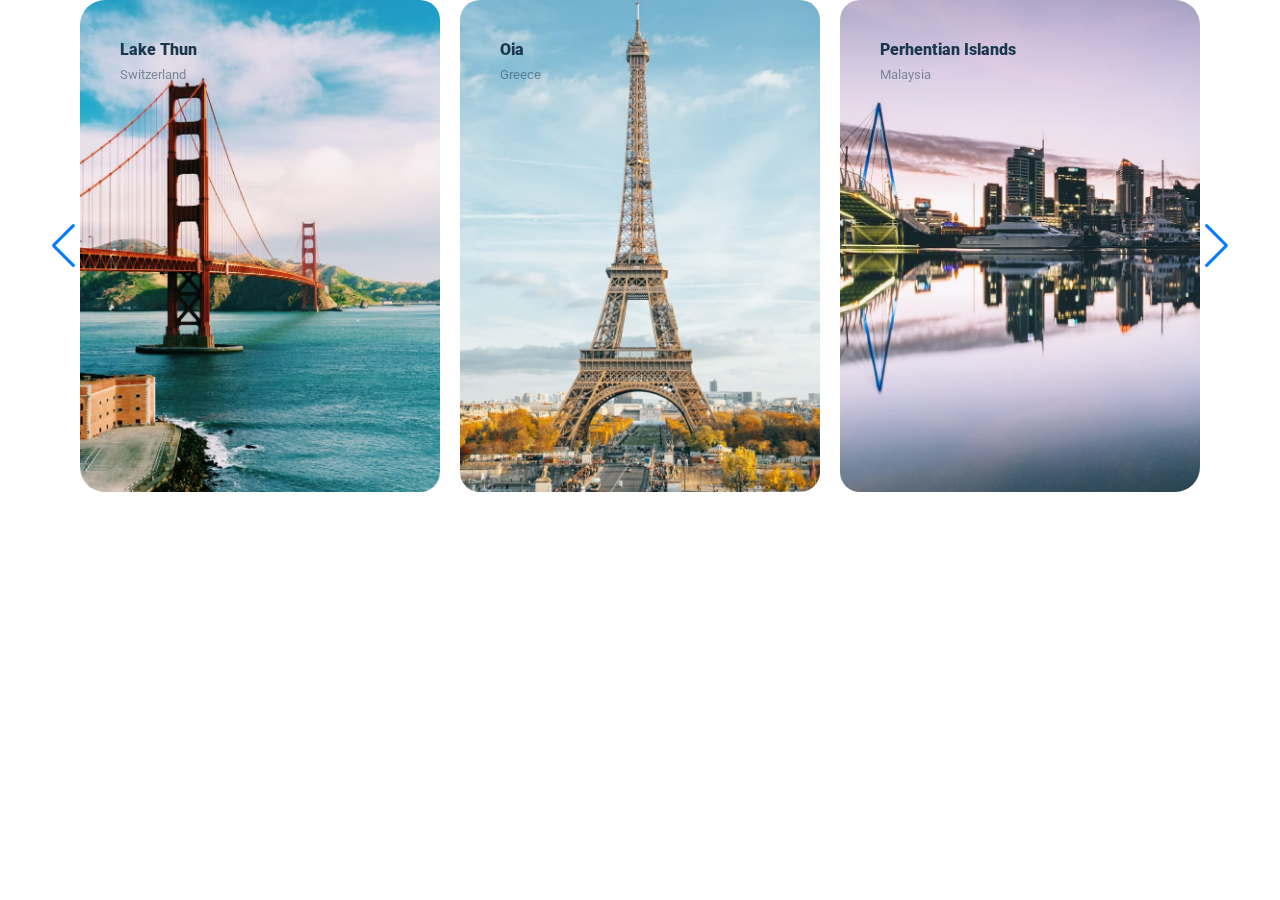
<file: test.html>
<!DOCTYPE html>
<html lang="en">

<head>
    <meta charset="UTF-8">
    <meta http-equiv="X-UA-Compatible" content="IE=edge">
    <meta name="viewport" content="width=device-width, initial-scale=1.0">
    <link rel="preconnect" href="https://fonts.googleapis.com">
    <link rel="preconnect" href="https://fonts.gstatic.com" crossorigin>
    <link
        href="https://fonts.googleapis.com/css2?family=Inter:wght@400;700&family=Source+Serif+Pro:wght@400;700&display=swap"
        rel="stylesheet">
    <link href='https://unpkg.com/boxicons@2.1.2/css/boxicons.min.css' rel='stylesheet'>

    <link rel="stylesheet" href="./font/flaticon.css">
    <link rel="stylesheet" href="./style/gridsystem.css">
    <style>
        .slide-container {
            max-width: 1200px;
            width: 100%;
            padding: 40px 0;
        }

        .slide-content {
            margin: 0 40px;
            overflow: hidden;
            border-radius: 25px;
        }
        .swiper-navBtn {
            color: #6E93f7;
            transition: color 0.3s ease;
        }

        .swiper-navBtn:hover {
            color: #4070F4;
        }

        .swiper-navBtn::before,
        .swiper-navBtn::after {
            font-size: 35px;
        }

        .swiper-button-next {
            right: 0;
        }

        .swiper-button-prev {
            left: 0;
        }

        .swiper-pagination-bullet {
            background-color: #6E93f7;
            opacity: 1;
        }

        .swiper-pagination-bullet-active {
            background-color: #4070F4;
        }

        @media screen and (max-width: 768px) {

            .slide-content {
                margin: 0 10px;
            }

            .swiper-navBtn {
                display: none;
            }
        }
    </style>
    <link rel="stylesheet" href="./style/style.css">
    <title>Document</title>
    <link rel="stylesheet" href="https://unpkg.com/swiper@8/swiper-bundle.min.css" />

    <script src="https://unpkg.com/swiper@8/swiper-bundle.min.js"></script>

</head>

<body>
    <div class="grid">



        <div class="grid wide slide-container swiper">
            <div class="slide-content">
                <div class="swiper-wrapper">
                    <div class="show_img swiper-slide">
                        <img src="image/hero-slider-1.jpg" alt="">
                        <div class="bg_show"></div>
                        <div class="show_place">
                            <h3>Lake Thun</h3>
                            <span class="location">Switzerland</span>
                        </div>
                    </div>

                    <div class="show_img swiper-slide">
                        <img src="image/hero-slider-2.jpg" alt="">
                        <div class="bg_show"></div>
                        <div class="show_place">
                            <h3>Oia</h3>
                            <span class="location">Greece</span>
                        </div>
                    </div>

                    <div class="show_img swiper-slide">
                        <img src="image/hero-slider-3.jpg" alt="">
                        <div class="bg_show"></div>
                        <div class="show_place">
                            <h3>Perhentian Islands</h3>
                            <span class="location">Malaysia</span>
                        </div>
                    </div>

                    <div class="show_img swiper-slide">
                        <img src="image/hero-slider-4.jpg" alt="">
                        <div class="bg_show"></div>
                        <div class="show_place">
                            <h3>Pragser Wildsee</h3>
                            <span class="location">Italy</span>
                        </div>
                    </div>

                    <div class="show_img swiper-slide">
                        <img src="image/hero-slider-5.jpg" alt="">
                        <div class="bg_show"></div>
                        <div class="show_place">
                            <h3>San Francisco, United States</h3>
                            <span class="location">United States</span>
                        </div>
                    </div>
                </div>

                <div class="swiper-button-next swiper-navBtn"></div>
                <div class="swiper-button-prev swiper-navBtn"></div>

            </div>
        </div>
    </div>




    <script>

        var swiper = new Swiper(".slide-content", {
            slidesPerView: 3,
            spaceBetween: 20,
            loop: true,
            centerSlide: 'true',
            fade: 'true',
            grabCursor: 'true',
            pagination: {
                clickable: true,
                dynamicBullets: true,
            },
            navigation: {
                nextEl: ".swiper-button-next",
                prevEl: ".swiper-button-prev",
            },

            breakpoints: {
                0: {
                    slidesPerView: 1,
                },
                520: {
                    slidesPerView: 2,
                },
                950: {
                    slidesPerView: 3,
                },
            },
        });

    </script>
</body>

</html>
</file>
<file: font/flaticon.css>
/*
  	Flaticon icon font: Flaticon
  	Creation date: 17/08/2020 06:54
  	*/

    @font-face {
      font-family: "Flaticon";
      src: url("./Flaticon.eot");
      src: url("./Flaticon.eot?#iefix") format("embedded-opentype"),
      url("./Flaticon.woff2") format("woff2"),
      url("./Flaticon.woff") format("woff"),
      url("./Flaticon.ttf") format("truetype"),
      url("./Flaticon.svg#Flaticon") format("svg");
      font-weight: normal;
      font-style: normal;
    }

    @media screen and (-webkit-min-device-pixel-ratio:0) {
      @font-face {
        font-family: "Flaticon";
        src: url("./Flaticon.svg#Flaticon") format("svg");
      }
    }

    [class^="flaticon-"]:before, [class*=" flaticon-"]:before,
    [class^="flaticon-"]:after, [class*=" flaticon-"]:after {   
      font-family: Flaticon;
      
    }

    .flaticon-restaurant:before { content: "\f100"; }
    .flaticon-playground:before { content: "\f101"; }
    .flaticon-plane:before { content: "\f102"; }
    .flaticon-mail:before { content: "\f103"; }
    .flaticon-phone-call:before { content: "\f104"; }
    .flaticon-house:before { content: "\f105"; }
    .flaticon-swimming:before { content: "\f106"; }
</file>
<file: style/gridsystem.css>
.grid {
    width: 100%;
    display: block;
    padding: 0;
}

.grid.wide {
    max-width: 1200px;
    margin: 0 auto;
}

.row {
    display: flex;
    flex-wrap: wrap;
    margin-left: -4px;
    margin-right: -4px;
}

.row.no-gutters {
    margin-left: 0;
    margin-right: 0;
}

.col {
    padding-left: 4px;
    padding-right: 4px;
}

.row.no-gutters .col {
    padding-left: 0;
    padding-right: 0;
}

.c-0 {
    display: none;
}

.c-1 {
    flex: 0 0 8.33333%;
    max-width: 8.33333%;
}

.c-2 {
    flex: 0 0 16.66667%;
    max-width: 16.66667%;
}

.c-3 {
    flex: 0 0 25%;
    max-width: 25%;
}

.c-4 {
    flex: 0 0 33.33333%;
    max-width: 33.33333%;
}

.c-5 {
    flex: 0 0 41.66667%;
    max-width: 41.66667%;
}

.c-6 {
    flex: 0 0 50%;
    max-width: 50%;
}

.c-7 {
    flex: 0 0 58.33333%;
    max-width: 58.33333%;
}

.c-8 {
    flex: 0 0 66.66667%;
    max-width: 66.66667%;
}

.c-9 {
    flex: 0 0 75%;
    max-width: 75%;
}

.c-10 {
    flex: 0 0 83.33333%;
    max-width: 83.33333%;
}

.c-11 {
    flex: 0 0 91.66667%;
    max-width: 91.66667%;
}

.c-12 {
    flex: 0 0 100%;
    max-width: 100%;
}

.c-o-1 {
    margin-left: 8.33333%;
}

.c-o-2 {
    margin-left: 16.66667%;
}

.c-o-3 {
    margin-left: 25%;
}

.c-o-4 {
    margin-left: 33.33333%;
}

.c-o-5 {
    margin-left: 41.66667%;
}

.c-o-6 {
    margin-left: 50%;
}

.c-o-7 {
    margin-left: 58.33333%;
}

.c-o-8 {
    margin-left: 66.66667%;
}

.c-o-9 {
    margin-left: 75%;
}

.c-o-10 {
    margin-left: 83.33333%;
}

.c-o-11 {
    margin-left: 91.66667%;
}

/* >= Tablet */
@media (min-width: 740px) {
    .row {
        margin-left: -8px;
        margin-right: -8px;
    }

    .col {
        padding-left: 8px;
        padding-right: 8px;
    }

    .m-0 {
        display: none;
    }

    .m-1,
    .m-2,
    .m-3,
    .m-4,
    .m-5,
    .m-6,
    .m-7,
    .m-8,
    .m-9,
    .m-10,
    .m-11,
    .m-12 {
        display: block;
    }

    .m-1 {
        flex: 0 0 8.33333%;
        max-width: 8.33333%;
    }

    .m-2 {
        flex: 0 0 16.66667%;
        max-width: 16.66667%;
    }

    .m-3 {
        flex: 0 0 25%;
        max-width: 25%;
    }

    .m-4 {
        flex: 0 0 33.33333%;
        max-width: 33.33333%;
    }

    .m-5 {
        flex: 0 0 41.66667%;
        max-width: 41.66667%;
    }

    .m-6 {
        flex: 0 0 50%;
        max-width: 50%;
    }

    .m-7 {
        flex: 0 0 58.33333%;
        max-width: 58.33333%;
    }

    .m-8 {
        flex: 0 0 66.66667%;
        max-width: 66.66667%;
    }

    .m-9 {
        flex: 0 0 75%;
        max-width: 75%;
    }

    .m-10 {
        flex: 0 0 83.33333%;
        max-width: 83.33333%;
    }

    .m-11 {
        flex: 0 0 91.66667%;
        max-width: 91.66667%;
    }

    .m-12 {
        flex: 0 0 100%;
        max-width: 100%;
    }

    .m-o-1 {
        margin-left: 8.33333%;
    }

    .m-o-2 {
        margin-left: 16.66667%;
    }

    .m-o-3 {
        margin-left: 25%;
    }

    .m-o-4 {
        margin-left: 33.33333%;
    }

    .m-o-5 {
        margin-left: 41.66667%;
    }

    .m-o-6 {
        margin-left: 50%;
    }

    .m-o-7 {
        margin-left: 58.33333%;
    }

    .m-o-8 {
        margin-left: 66.66667%;
    }

    .m-o-9 {
        margin-left: 75%;
    }

    .m-o-10 {
        margin-left: 83.33333%;
    }

    .m-o-11 {
        margin-left: 91.66667%;
    }
}

/* PC medium resolution > */
@media (min-width: 1113px) {
    .row {
        margin-left: -12px;
        margin-right: -12px;
    }

    .row.sm-gutter {
        margin-left: -5px;
        margin-right: -5px;
    }

    .col {
        padding-left: 12px;
        padding-right: 12px;
    }

    .row.sm-gutter .col {
        padding-left: 5px;
        padding-right: 5px;
    }

    .l-0 {
        display: none;
    }

    .l-1,
    .l-2,
    .l-2-4,
    .l-3,
    .l-4,
    .l-5,
    .l-6,
    .l-7,
    .l-8,
    .l-9,
    .l-10,
    .l-11,
    .l-12 {
        display: block;
    }

    .l-1 {
        flex: 0 0 8.33333%;
        max-width: 8.33333%;
    }

    .l-2 {
        flex: 0 0 16.66667%;
        max-width: 16.66667%;
    }

    .l-2-4 {
        flex: 0 0 20%;
        max-width: 20%;
    }

    .l-3 {
        flex: 0 0 25%;
        max-width: 25%;
    }

    .l-4 {
        flex: 0 0 33.33333%;
        max-width: 33.33333%;
    }

    .l-5 {
        flex: 0 0 41.66667%;
        max-width: 41.66667%;
    }

    .l-6 {
        flex: 0 0 50%;
        max-width: 50%;
    }

    .l-7 {
        flex: 0 0 58.33333%;
        max-width: 58.33333%;
    }

    .l-8 {
        flex: 0 0 66.66667%;
        max-width: 66.66667%;
    }

    .l-9 {
        flex: 0 0 75%;
        max-width: 75%;
    }

    .l-10 {
        flex: 0 0 83.33333%;
        max-width: 83.33333%;
    }

    .l-11 {
        flex: 0 0 91.66667%;
        max-width: 91.66667%;
    }

    .l-12 {
        flex: 0 0 100%;
        max-width: 100%;
    }

    .l-o-1 {
        margin-left: 8.33333%;
    }

    .l-o-2 {
        margin-left: 16.66667%;
    }

    .l-o-3 {
        margin-left: 25%;
    }

    .l-o-4 {
        margin-left: 33.33333%;
    }

    .l-o-5 {
        margin-left: 41.66667%;
    }

    .l-o-6 {
        margin-left: 50%;
    }

    .l-o-7 {
        margin-left: 58.33333%;
    }

    .l-o-8 {
        margin-left: 66.66667%;
    }

    .l-o-9 {
        margin-left: 75%;
    }

    .l-o-10 {
        margin-left: 83.33333%;
    }

    .l-o-11 {
        margin-left: 91.66667%;
    }
}

/* Tablet - PC low resolution */
@media (min-width: 740px) and (max-width: 1023px) {
    .wide {
        width: 680px;
    }
    .tl_mb-100{
        flex: 0 0 100%;
        max-width: 100%;
    }
    .tl_mb-50 {
        flex: 0 0 50%;
        max-width: 50%;
    }
}

/* > PC low resolution */
@media (min-width: 1024px) and (max-width: 1239px) {
    .wide {
        width: 988px;
    }

    .wide .row {
        margin-left: -12px;
        margin-right: -12px;
    }

    .wide .row.sm-gutter {
        margin-left: -5px;
        margin-right: -5px;
    }

    .wide .col {
        padding-left: 12px;
        padding-right: 12px;
    }

    .wide .row.sm-gutter .col {
        padding-left: 5px;
        padding-right: 5px;
    }

    .wide .l-0 {
        display: none;
    }

    .wide .l-1,
    .wide .l-2,
    .wide .l-2-4,
    .wide .l-3,
    .wide .l-4,
    .wide .l-5,
    .wide .l-6,
    .wide .l-7,
    .wide .l-8,
    .wide .l-9,
    .wide .l-10,
    .wide .l-11,
    .wide .l-12 {
        display: block;
    }

    .wide .l-1 {
        flex: 0 0 8.33333%;
        max-width: 8.33333%;
    }

    .wide .l-2 {
        flex: 0 0 16.66667%;
        max-width: 16.66667%;
    }

    .wide .l-2-4 {
        flex: 0 0 20%;
        max-width: 20%;
    }

    .wide .l-3 {
        flex: 0 0 25%;
        max-width: 25%;
    }

    .wide .l-4 {
        flex: 0 0 33.33333%;
        max-width: 33.33333%;
    }

    .wide .l-5 {
        flex: 0 0 41.66667%;
        max-width: 41.66667%;
    }

    .wide .l-6 {
        flex: 0 0 50%;
        max-width: 50%;
    }

    .wide .l-7 {
        flex: 0 0 58.33333%;
        max-width: 58.33333%;
    }

    .wide .l-8 {
        flex: 0 0 66.66667%;
        max-width: 66.66667%;
    }

    .wide .l-9 {
        flex: 0 0 75%;
        max-width: 75%;
    }

    .wide .l-10 {
        flex: 0 0 83.33333%;
        max-width: 83.33333%;
    }

    .wide .l-11 {
        flex: 0 0 91.66667%;
        max-width: 91.66667%;
    }

    .wide .l-12 {
        flex: 0 0 100%;
        max-width: 100%;
    }

    .wide .l-o-1 {
        margin-left: 8.33333%;
    }

    .wide .l-o-2 {
        margin-left: 16.66667%;
    }

    .wide .l-o-3 {
        margin-left: 25%;
    }

    .wide .l-o-4 {
        margin-left: 33.33333%;
    }

    .wide .l-o-5 {
        margin-left: 41.66667%;
    }

    .wide .l-o-6 {
        margin-left: 50%;
    }

    .wide .l-o-7 {
        margin-left: 58.33333%;
    }

    .wide .l-o-8 {
        margin-left: 66.66667%;
    }

    .wide .l-o-9 {
        margin-left: 75%;
    }

    .wide .l-o-10 {
        margin-left: 83.33333%;
    }

    .wide .l-o-11 {
        margin-left: 91.66667%;
    }
}
</file>
<file: style/style.css>
@import url('https://fonts.googleapis.com/css2?family=Inter:wght@400;600;700;900&family=Poppins:ital,wght@0,400;0,500;0,600;0,700;0,800;0,900;1,100;1,200;1,300&family=Roboto:ital,wght@1,400;1,500;1,700;1,900&display=swap');

* {
    margin: 0;
    padding: 0;
    font-family: "Roboto";
    box-sizing: border-box;
}

body {
    position: relative;
}

h1,
h2,
h3,
h4,
h5,
h6 {
    margin-bottom: 0.5rem;
    font-weight: 500;
    line-height: 1.2;
}

p {
    line-height: 1.5;
    /* font-size: 20px; */
}

h2 {
    font-size: 32px;
}

img {
    display: block;
    width: 100%;
}

a {
    cursor: pointer;
    display: block;
    text-decoration: none;
}

button {
    outline: none;
    cursor: pointer;
}

.text_align {
    text-align: center;
}

.header {
    background-color: #6998ab;
    padding-bottom: 170px;
}

.header>.nav {
    display: flex;
    padding-top: 20px;
    padding-bottom: 20px;
    justify-content: space-between;
    align-items: center;
}

.header_bgr {
    background-color: #1a374d;
    padding-bottom: 100px;
}

.nav .nav_logo a {
    font-size: 24px;
    color: #ffff;
    font-weight: 700;
}

.nav_menu {
    display: flex;
    align-items: center;
}

.nav_menu li {
    list-style: none;
}

.nav_menu>li {
    position: relative;

}

.nav_menu li a {
    font-size: 14px;
    padding: 10px 15px;
    color: rgba(255, 255, 255, 0.7);
}

.nav_menu .dropdown {
    position: absolute;
    display: none;
    z-index: 9999999999999;
    width: 200px;
    background-color: rgb(255, 255, 255);
    border-radius: 10px;

}

.dropdown .sub_menu {
    display: none;
    z-index: 9999999999999;
    width: 200px;
    background-color: rgb(255, 255, 255);
    border-radius: 10px;
    position: absolute;
    left: 99%;
    top: 50%;
}

.nav_menu>li>a:hover {
    color: #fff;
}

.nav_menu>li:hover .dropdown,
.dropdown>li:hover .sub_menu {
    display: block;
    z-index: 99;
}

.dropdown>li>a,
.sub_menu>li>a {
    color: #000000;
}

.icon_menu {
    display: none;
    font-size: 30px;
}

.dropdown li:hover a {
    opacity: 0.8;
}

.banner {
    display: flex;
    padding-top: 40px;
}

.banner_title {
    padding: 0 15px;
    position: relative;
    z-index: 12;

}

.banner_title_description {
    color: #ffffff;
    margin: 50px 0px 30px 0px;
}

.banner_title_description h1 {
    font-size: 60px;
}

.banner_title_description h1 span {
    display: inline-block;
}

.form {
    -webkit-box-shadow: 0 15px 30px 0 rgb(0 0 0 / 30%);
    box-shadow: 0 15px 30px 0 rgb(0 0 0 / 30%);
    border-radius: 10px;
    z-index: 9;
    display: block;
    background: #ffffff;
    width: 100%;
    overflow: hidden;
    padding: 30px;
}

.all_form {
    display: block;
    width: 100%;
    display: flex;
    flex-direction: column;
}

.form_heading {
    display: flex;
    align-items: center;
    justify-content: space-between;
    margin-bottom: 10px;
}

.form_heading select,
.form_heading input {
    border: 2px solid #e9ecef;
    font-size: 16px;
    border-radius: 5px;
    padding: 15px 5px;
}

.form_footer {
    display: flex;
    margin-top: 8px;
    font-size: 16px;

    align-items: center;
}

.form_footer button {
    font-size: 16px;
    margin-right: 20px;
    padding: 12px 30px;
    color: #fff;
    background-color: #1a374d;
    border-radius: 50px;
    min-width: 109px;
}

.form_footer .caption {
    font-size: 16px;

}

.banner_img {
    position: absolute;
    left: 50.5%;
    z-index: 0;
    width: 500px;
    border-radius: 200px;
    height: 608px;

    overflow: hidden;
}

.banner_img img {

    height: 100% !important;
    object-fit: cover;
}

/* content */
.content {
    margin-top: 100px;
}

.servives_title {
    text-align: center;
    padding-bottom: 20px;

}

.servives_title h2 {
    padding-bottom: 20px;
}

.servives_title p {
    text-align: inherit;
}

.servers_img {
    height: 475px;
}

.servers_img img {
    height: 100%;
    object-fit: cover;
    border-radius: 20px;

}

.servives_title_taitle {
    padding: 30px;
    background: rgba(26, 55, 77, 0.05);
    border-radius: 20px;
    min-height: calc(95% - 15px);
    top: 0;
    margin-bottom: 30px !important;
}

.display-4 {
    font-size: 3.5rem;
    font-weight: 300;
    line-height: 1.2;
}

.servives_title_taitle h3 {
    font-size: 1.2rem;
    font-weight: 700;
    margin-bottom: 15px;
    margin-top: 8px;
}

.servives_title_taitle p {
    line-height: 1.5;
}

.services_number {
    color: #1A374D;
    font-weight: bold;
}

.number_run {
    font-size: 3rem;
    margin-bottom: 10px;
}

.services_count {
    padding: 70px 0;
}

/* show img sever */

.popular_visit_title {
    margin-bottom: 50px;
}

.show_img {
    position: relative;
    display: block;
    cursor: pointer;
    overflow: hidden;
    border-radius: 20px;
    transition: all 0.3s ease-in-out;

}

.show_img img {
    transition: filter .4s, opacity .6s, transform .4s, box-shadow .3s;

    height: 100%;
    object-fit: cover;
}

.show_place {
    position: absolute;
    top: 40px;
    left: 40px;
}

.show_place h3 {
    font-size: 1rem;
    font-weight: 900;
    color: #1A374D;
    margin-bottom: 5px;
}

.show_place .location {
    font-size: .8rem;
    color: rgba(26, 55, 77, 0.5);
}

.show_img:hover img,
.show_img:hover .location,
.show_img:hover h3 {
    opacity: 0.9;
    color: white;
    transform: scale(1.03);
}

.bg_show {
    position: absolute;
    overflow: hidden;
    top: 0;
    left: 0px;
    right: 0px;
    bottom: 0;
}

.show_img:hover .bg_show {
    background-color: rgba(26, 55, 77, 0.8);
}

.info_customer {
    background: #f8f9fa;
    padding-top: 5rem;
    padding-bottom: 5rem;
}

h2 {
    position: relative;
    text-align: center;
    padding-bottom: 20px;
}


/* info_customer */

.info_customer_datel {
    display: flex;
    width: 50%;
    margin: 0 auto;
    flex-direction: column;
    align-items: center;
    margin-bottom: 50px;
}

.slide_custumer_server_js1 {
    width: 800px;

}

.info_img {
    width: 200px;
    border-radius: 50%;
    overflow: hidden;
    margin-top: 48px;
    margin-bottom: 25px;
}

.info_customer_datel .name {
    font-size: 18px;
    color: #000000;
}

.place_price p.text_align {
    margin-bottom: 48px;
}

/*  */
.place_detal_item>p {
    margin-top: 10px;
    position: relative;
    display: flex;
    align-items: center;
    font-size: 18px;
}

.icon-room:after {
    content: "";
    width: 24px;
    display: inline-block;
    height: 24px;
    background: rgba(26, 55, 77, 0.1);
    position: absolute;
    left: 5%;
    z-index: 1;
    top: 50%;
    border-radius: 50%;
    -webkit-transform: translate(-50%, -50%);
    -ms-transform: translate(-50%, -50%);
    transform: translate(-50%, -50%);
}

.place_detal_item img {
    border-radius: 20px;
    overflow: hidden;
}

.item_price h3 {
    font-size: 20px;
    margin: 8px 0px;
}

.item_price h3 a {
    color: #000000;
}

p.price {
    font-size: 15px;
    color: #1A374D;
    font-weight: 700;
    position: relative;
    top: -2px;
}


/* video_item */
figure.img-play-video {
    border-radius: 60px;
    overflow: hidden;
}

.video_item .row {
    display: flex;
    justify-content: space-between;
}

.video_right_datel {
    display: flex;
    flex-direction: column;
    justify-content: center;
    align-items: center;
}

.video_right_datel p {
    font-size: 14px;
    margin-bottom: 16px;
}

.list_item {
    margin-bottom: 16px;
}

.list_item li {
    display: inline-block;
    width: 48%;
    list-style: initial;
    position: relative;
    padding-left: 30px;
    margin-bottom: 10px;
    vertical-align: text-top;
}

.btn_start {
    padding: 12px 30px;
    border-radius: 30px;
    font-size: 14px;
    background: #1A374D;
    border-color: #1A374D;
    color: #fff;
    margin-bottom: 16px;
}


/*  */

.contact_info {
    background: #1A374D;
    color: #fff;

}

.contact_info_title p {
    font-size: 20px;
    margin-top: -15px;
    margin-bottom: 35px;
    opacity: 0.7;
}

.btn_get_datel {
    display: block;
    padding: 12px 30px;
    border-radius: 30px;
    background: #1A374D;
    margin: 0 auto;
    font-size: 14px;
    border: 2px solid #ffffff;
}

.btn_get_datel a {
    display: block;
    color: #ffff;
    font-weight: 700
}

.btn_get_datel:hover {
    background: #ffff;
}

.btn_get_datel:hover a {
    color: #1a374d;

}

/* footer */

.widget h3 {
    font-size: 14px;
    margin-bottom: 20px;
    color: #000000;
    font-family: "Inter", sans-serif;
}

.widget p {
    margin-bottom: 16px;
    color: #7777;
}

.widget ul li {
    display: block;
    margin-bottom: 10px
}

.widget ul li a {
    color: #000000;
    display: block;
}

p.text_align.services_count {
    padding-top: 0;
}

p.text_align.services_count a {
    display: inline-block;
    font-size: 16px;
    color: #7777;
}

.icon_contac {
    display: flex;
    font-size: x-large;
    justify-content: space-evenly;
}

.icon_contac i {
    padding: 10px;
}


/* Tablet - PC low resolution */
@media (min-width: 740px) and (max-width: 1023px) {
    .header {
        padding-bottom: 626px;
        margin-bottom: 11%;
    }
   
    .header>.nav {
        text-align: center;
        justify-content: center;

    }

    .nav_logo {
        margin-bottom: 20px;
    }

    .bander {
        width: 100%;
        display: flex;
        flex-direction: column;
        align-items: center;
        justify-content: center;
    }

    .banner_title {
        width: 100%;

    }

    .banner_img {
        width: 65%;
        position: absolute;
        z-index: 9999999;
        top: 10.6%;
        left: 50%;
        transform: translate(-50%, -50%);
    }


    .servers_img {
        margin-bottom: 30px;
    }

    .services_number {
        margin-bottom: 20px;
    }

    .info_customer_datel {
        width: 80%;

    }

    .servives_title_taitle {
        /* min-height: 270px; */
    }

    .servers_img {
        height: 522px;
    }
    .tour_wekenday_price > p{ 
        min-height: 116px !important;
    }
    /* video_item */
    figure.img-play-video {
        border-radius: 60px;
        margin-bottom: 38px;
    }
}

@media (min-width: 1119px) {
    .banner_title {
        /* width: 570px; */
        width: 59%;
    }

    .nav_menu li a {
        font-size: 16px;
    }
}

/* > PC low resolution */
@media (min-width: 1024px) and (max-width: 1239px) {
    .header {
        padding-bottom: 105px;
    }

    .banner_title {
        width: 570px;

    }

    .servers_img {
        height: 522px;
    }

    .banner_title_description h1 {
        font-size: 55px;
    }

    .form {
        width: 104.5%;
    }

    .banner_img {
        position: absolute;
        top: 1.5%;
        left: 50.5%;
        width: 421px;
    }

}

.widget+.widget {
    margin-bottom: 20px;
}

/* nhận xét */

.nhanxet {
    text-align: center;
    display: flex;

}

.iteam_nhanxet {
    display: flex;
    padding: 0px 15px 30px;
    flex-direction: column;
}

.nhanxet h3 {
    font-size: xx-large;
    padding-top: 20px;
    margin-top: 20px;
}


.nhanxet span img ,
.tour_noi span img {
    font-size: small;
    margin: auto;
    max-width: 65px;
    height: 21px;
}

.common {
    width: 100%;
    height: 100%;
    background-color: rgb(222, 183, 79);

}

.common_info {
    padding-top: 20px;
    display: flex;
    flex-direction: column;
    align-items: center;
    justify-content: center;
    align-content: center;
    height: auto;
    width: 70%;
    margin: 0 auto;

}

.common_info_img img {
    width: 80%;
    border-radius: 50%;
}

.nhanxet_reduce {
    /* width: 68%; */
}

.nhanxet_reduce {
    display: flex;
    flex-direction: column;
}

.du {
    display: flex;
    justify-content: space-between;
}

.nhanxet_placehaydi {
    width: 49%;

}

.placehaydi_img {
    overflow: hidden;
    display: block;
    cursor: pointer;
    transition: all 0.5s ease-in-out;
}
.placehaydi_kingnghiem{
    font-weight: bold;
    padding: 5px;
}
.placehaydi_img img {
    width: 100%;
    transition: filter .6s, opacity .6s, transform .6s, box-shadow .3s;
}

.nhanxet_placehaydi img:hover {
    opacity: 0.9;
    transform: scale(1.5);
}




/* tour nội */


.tour_noi{
    text-align: center;
/* height: 611px; */
padding-bottom: 30px;
}
.noidia_iteam{
    display: flex;
    /* justify-content: space-between; */
}
.tour_noi p:first-child{
    margin-bottom: 15px;
}
.go_tour{

}
.tour_wekenday{
 
    min-height: 349px;
  
}
.tour_wekenday_img{
  
    height: 262px;
    cursor: pointer;
    overflow: hidden;
    transition: all 0.5s ease-in-out;
}
.tour_wekenday_img img{
    width: 100%;
    height: 100%;
}


.tour_wekenday_img img:hover{
    opacity: 0.9;
    transform: scale(1.5);
}
.tour_wekenday_price {
    /* width: 320px;
    height: 52px; */
    padding: 10px;
}
.tour_wekenday_price > p{
    font-size: 15px;
    color: rgba(74, 73, 73, 0.467);
    padding-bottom: 10px;
min-height: 86px;
}

.tour_ngay span{
    font-size: large;
    color: #302e2e;
}
p.tour__price{
    font-size: large;
    color: black;
    font-weight: bold;
}
/*  */


.grid .footer{
    width: 100%;
    background: linear-gradient(to top,#7777,#dde9f6)!important;
    margin-top: 40px;
}
.slide-container {
    max-width: 1200px;
    width: 100%;
    padding: 40px 0;
}

.slide-content {
    margin: 0 40px;
    overflow: hidden;
    border-radius: 25px;
}

.swiper-navBtn {
    color: #6E93f7;
    transition: color 0.3s ease;
}

.swiper-navBtn:hover {
    color: #4070F4;
}

.swiper-navBtn::before,
.swiper-navBtn::after {
    font-size: 35px;
}

.swiper-button-next {
    right: 0;
}

.swiper-button-prev {
    left: 0;
}

.swiper-pagination-bullet {
    background-color: #6E93f7;
    opacity: 1;
}

.swiper-pagination-bullet-active {
    background-color: #4070F4;
}

li>a.active {
    color: white;
}

li.active>a {
    color: green;
}

::-webkit-scrollbar {
    width: 5px;
}

::-webkit-scrollbar-track {
    background-color: blue;
}

::-webkit-scrollbar-thumb {
    background: red
}

::-webkit-scrollbar-thumb:hover {
    background: rgb(171, 15, 15);
}

@keyframes slide_show {
    0% {
        opacity: 0;
    }

    100% {
        opacity: 1;
    }
}


.subMenu_hiden_mobie {
    display: none;
    position: fixed;
    z-index: 90;
    top: 0;
    left: 0;
    right: 0;
    bottom: 0;
    background-color: rgba(0, 0, 0, 0.7);
}

.subMenu_mobie_content {
    width: 300px;
    height: 100vh;
    padding: 10px;
    padding-left: 20px;
    position: absolute;
    right: 0;
    top: 0;
    z-index: 555;
    animation: menuShow ease 0.8s;
    /* transition: all 0.8s ease; */
    background-color: #fff;
}

@keyframes menuShow {
    from {
        opacity: 0;

        transform: translateX(300px);
    }

    to {
        opacity: 1;
        transform: translateX(0);
    }
}

.subMenu_mobie_content ul.nav_menu_mobie>li {
    position: relative;
}

.subMenu_mobie_content .nav_menu_mobie li {
    list-style: none !important;
}
.nav_menu_mobie >.dropdown_mobie{
    position: absolute;
}
.nav_menu_mobie {
    height: auto;
}

.nav_menu_mobie li a {
    padding: 10px;
    font-size: 14px;

}

.nav_menu_mobie>li:hover>a,
.dropdown_mobie>li:hover>a,
.sub_menu_mobie>li:hover>a {

    background-color: #ccc;
}


.nav_menu_mobie>li .dropdown_mobie,
.dropdown_mobie .sub_menu_mobie {
    display: none;
}

.nav_menu_mobie>li:hover .dropdown_mobie,
.dropdown_mobie>li:hover .sub_menu_mobie {

    display: block;
    padding-left: 20px;

}

.hidden {
    display: block;
}

.icon_location {
    width: 40px;
    background-color: #cccc;
    height: 40px;
    padding: 5px;
    display: inline-block;
    border-radius: 50%;
    overflow: hidden;
    font-size: 30px;
    margin-right: 20px;
}

/* >= Tablet */
@media (min-width: 300px) and(max-width: 740px) {
    h1 {
        font-size: 45px !important;
    }

    .banner_img {
        top: 7.4%;
    }

    .servives_title_taitle {
        padding: 20px;
        margin-left: 20px !important;
    }

}

@media (max-width: 740px) {
    .header>.nav {
        width: 80%;
    }

    h1 {
        font-size: 45px !important;
    }
    .col.nav_logo {
        width: 169px;
    }
    .form_footer {
        flex-direction: column;
    }

    input[type="date"] {
        margin: 10px 0 !important;
    }

    .form_footer button {
        margin-bottom: 20px;
    }

    .nav_menu {
        display: none;
    }

    .header {
        padding-bottom: 626px;
        margin-bottom: 11%;
    }

    .icon_menu {
        font-size: 40px;
        color: #ffff;
        cursor: pointer;
        display: block;
    }

    .servives_title h2 {
        padding-top: 20px;
    }
    .servives_title>p{
        text-align: center;
        width: 80%;
    }
    .banner_title_description {
        margin: 20px 0px;
    }

    .banner_title {
        width: 90%;
        margin: auto;
    }
    .show_place{
        top: 27px;
        left: 22px;
    }
    .form_heading {
        display: flex;
        flex-direction: column;
        align-items: center;
        justify-content: center;
    }
    .tour_wekenday_price > p {
     
        min-height: 48px}

    .banner_img {
        width: 67%;
        top: 5.8%;
        left: 50%;
        transform: translateX(-50%);
        height: 600px;
    }

    .servives_title_taitle {

        margin-left: 15px !important;
    }

    .nhanxet {
        padding: 10px;
    }

    .form_heading select,
    .form_heading input {
        width: 85%;
        margin: auto;
    }

    .form {
        width: 100%;
    }

    .slide-content {
        margin: 0 10px;
    }

    .swiper-navBtn {
        display: none;
    }

    .servers_img {
        margin-bottom: 30px;
    }

    .col.l-4.m-6.c-12.show_img+.col.l-4.m-6.c-12.show_img {
        margin-top: 20px;

    }

    .icon_location {
        width: 35px;
        background-color: #cccc;
        height: 35px;
        padding: 5px;
        display: inline-block;
        border-radius: 50%;
        overflow: hidden;
        font-size: 25px;
        margin-right: 20px;
    }

    .services_count {
        width: 85%;
        padding: 40px 0;
        margin: auto;
    }

    .number_run {
        font-size: 2rem;
    }

    .place_detal_item {
        width: 90%;
        margin: auto;
    }

    .info_customer_datel {
        width: 90%;
    }

    .info_desc p {
        width: 100%;

    }

    .mobie_item {
        width: 80%;
        margin: auto;
    }

    figure.img-play-video {
        margin-bottom: 38px;
    }

    .icon_contac {
        width: 100%;
    }

    .services_count {
        padding: 40px 0;
    }
}



h3.heading a img {
    width: 50%;
}
</file>
